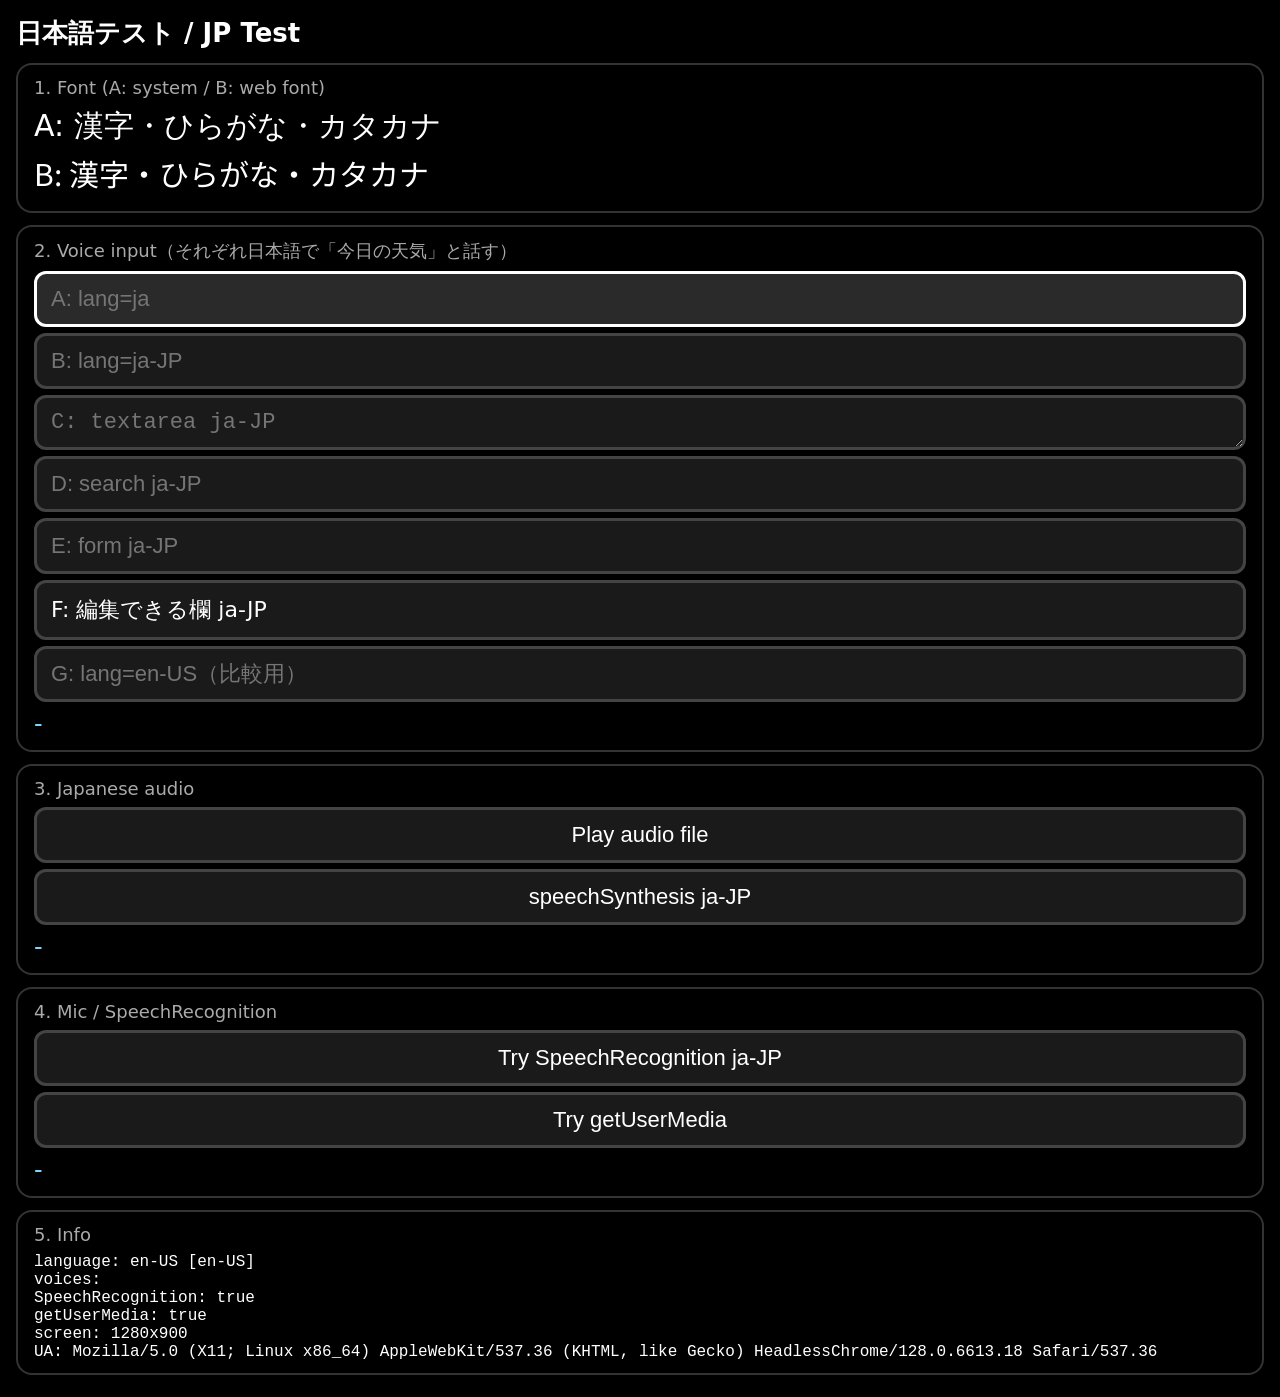
<file: index.html>
<!DOCTYPE html>
<html lang="ja">
<head>
  <meta charset="UTF-8">
  <meta name="viewport" content="width=device-width, initial-scale=1.0, user-scalable=no">
  <meta name="mrbd-web-app-capable" content="yes">
  <title>JP Test</title>
  <link rel="preconnect" href="https://fonts.googleapis.com">
  <link rel="preconnect" href="https://fonts.gstatic.com" crossorigin>
  <link rel="stylesheet" href="https://fonts.googleapis.com/css2?family=Noto+Sans+JP:wght@500&display=swap&text=%20%3AB%E3%81%8C%E3%81%AA%E3%81%B2%E3%82%89%E3%82%AB%E3%82%BF%E3%83%8A%E3%83%BB%E5%AD%97%E6%BC%A2">
  <link rel="stylesheet" href="style.css">
</head>
<body>
  <main id="app">
    <h1>日本語テスト / JP Test</h1>

    <section class="card">
      <p class="label">1. Font (A: system / B: web font)</p>
      <p class="big">A: 漢字・ひらがな・カタカナ</p>
      <p class="big webfont">B: 漢字・ひらがな・カタカナ</p>
    </section>

    <section class="card">
      <p class="label">2. Voice input（それぞれ日本語で「今日の天気」と話す）</p>
      <input class="focusable dict" id="v1" type="text" lang="ja" placeholder="A: lang=ja">
      <input class="focusable dict" id="v2" type="text" lang="ja-JP" placeholder="B: lang=ja-JP">
      <textarea class="focusable dict" id="v3" lang="ja-JP" rows="1" placeholder="C: textarea ja-JP"></textarea>
      <input class="focusable dict" id="v4" type="search" lang="ja-JP" placeholder="D: search ja-JP">
      <form lang="ja-JP" onsubmit="return false"><input class="focusable dict" id="v5" type="text" name="q" placeholder="E: form ja-JP"></form>
      <div class="focusable dict" id="v6" contenteditable="true" lang="ja-JP" tabindex="0">F: 編集できる欄 ja-JP</div>
      <input class="focusable dict" id="v7" type="text" lang="en-US" placeholder="G: lang=en-US（比較用）">
      <p class="result" id="inputResult">-</p>
    </section>

    <section class="card">
      <p class="label">3. Japanese audio</p>
      <button class="focusable" id="playFile">Play audio file</button>
      <button class="focusable" id="playTts">speechSynthesis ja-JP</button>
      <p class="result" id="audioResult">-</p>
    </section>

    <section class="card">
      <p class="label">4. Mic / SpeechRecognition</p>
      <button class="focusable" id="tryRecog">Try SpeechRecognition ja-JP</button>
      <button class="focusable" id="tryMic">Try getUserMedia</button>
      <p class="result" id="micResult">-</p>
    </section>

    <section class="card">
      <p class="label">5. Info</p>
      <pre id="info"></pre>
    </section>
  </main>
  <script src="app.js"></script>
</body>
</html>
</file>
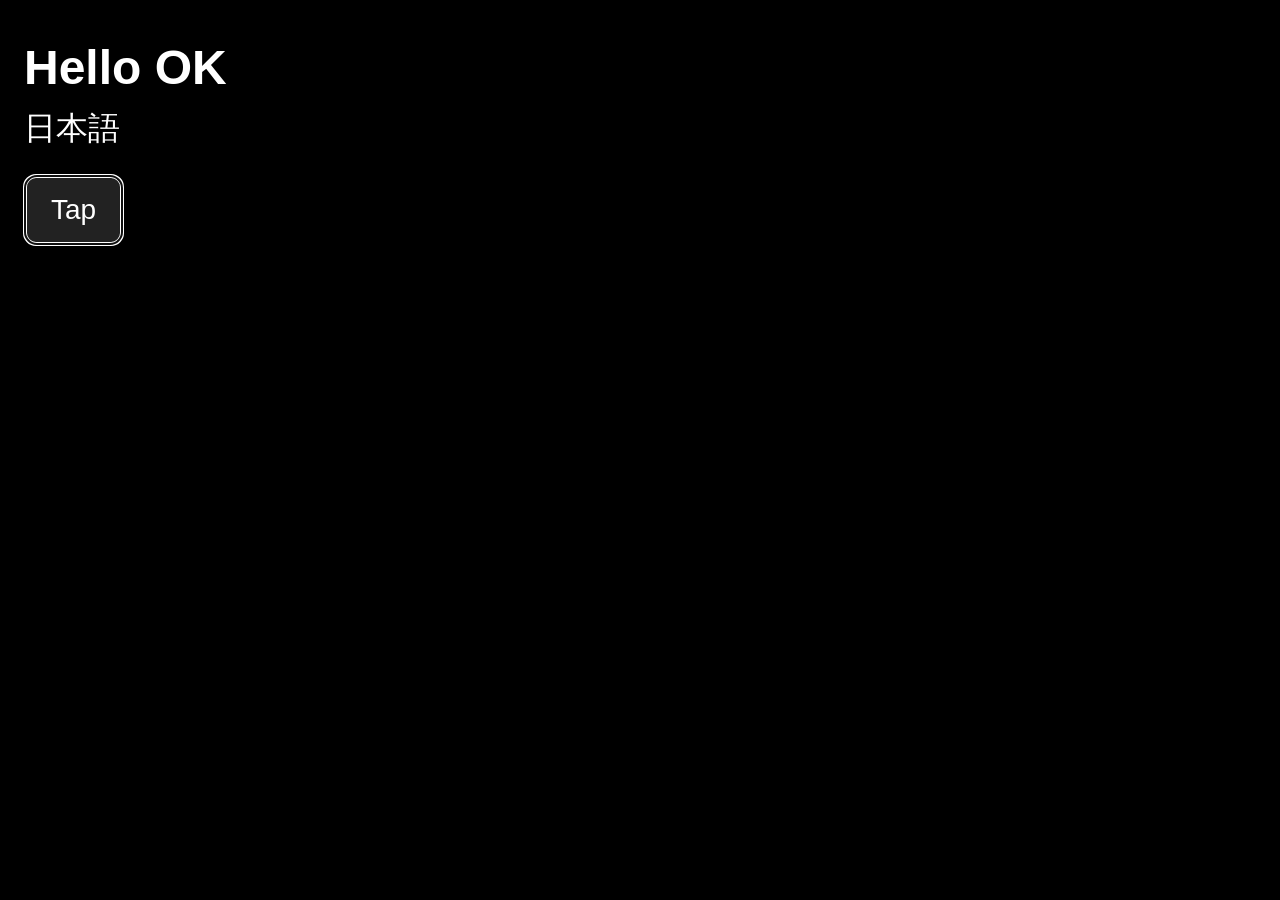
<file: hello/index.html>
<!DOCTYPE html>
<html lang="en">
<head>
  <meta charset="UTF-8">
  <meta name="viewport" content="width=device-width, initial-scale=1.0">
  <title>Hello</title>
  <style>
    html, body { margin: 0; background: #000; color: #fff; font-family: sans-serif; }
    h1 { font-size: 48px; margin: 40px 24px 12px; }
    p { font-size: 32px; margin: 0 24px; }
    button { margin: 24px; padding: 16px 24px; font-size: 28px; color: #fff; background: #222; border: 3px solid #fff; border-radius: 12px; }
  </style>
</head>
<body>
  <h1>Hello OK</h1>
  <p>日本語</p>
  <button id="b">Tap</button>
  <script>
    var n = 0;
    var b = document.getElementById('b');
    b.addEventListener('click', function () { b.textContent = 'Tapped ' + (++n); });
    b.focus();
  </script>
</body>
</html>
</file>
<file: style.css>
* { box-sizing: border-box; }

html, body {
  margin: 0;
  background: #000;
  color: #fff;
  font-family: system-ui, sans-serif;
}

#app {
  padding: 16px;
  display: flex;
  flex-direction: column;
  gap: 12px;
}

h1 {
  font-size: 26px;
  margin: 0;
}

.card {
  border: 2px solid #333;
  border-radius: 16px;
  padding: 12px 16px;
}

.label {
  margin: 0 0 8px;
  font-size: 18px;
  color: #aaa;
}

.big {
  margin: 4px 0;
  font-size: 30px;
}

.webfont {
  font-family: "Noto Sans JP", sans-serif;
}

.result {
  margin: 8px 0 0;
  font-size: 24px;
  color: #7fd4ff;
  word-break: break-all;
  white-space: pre-line;
}

input, button, textarea, [contenteditable] {
  display: block;
  width: 100%;
  margin: 6px 0;
  padding: 12px 14px;
  font-size: 22px;
  color: #fff;
  background: #1a1a1a;
  border: 3px solid #444;
  border-radius: 12px;
}

input:focus, button:focus, textarea:focus, [contenteditable]:focus {
  outline: none;
  border-color: #fff;
  background: #2a2a2a;
}

pre {
  margin: 0;
  font-size: 16px;
  white-space: pre-wrap;
  word-break: break-all;
}
</file>
